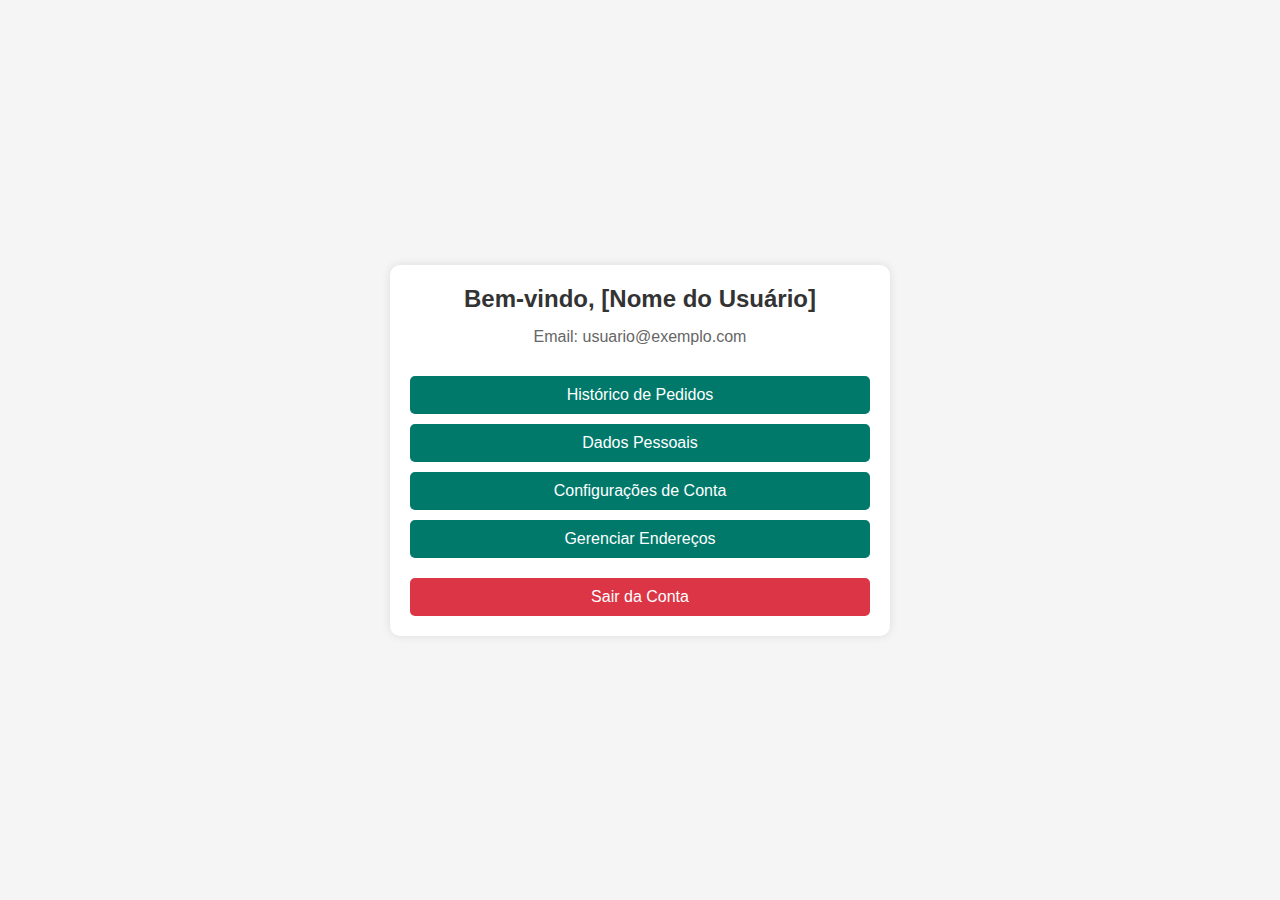
<file: area-cliente.html>
<!DOCTYPE html>
<html lang="pt-BR">
<head>
    <meta charset="UTF-8">
    <meta name="viewport" content="width=device-width, initial-scale=1.0">
    <title>Cadastro - Facin</title>
    <link rel="stylesheet" href="area-cliente.css">
</head>
<body>
  <div class="user-container">
    <h2>Bem-vindo, [Nome do Usuário]</h2>
    <p class="user-info">Email: usuario@exemplo.com</p>

    <!-- Botões para seções da área do usuário -->
    <button class="user-button" onclick="window.location.href='pedidos.html'">Histórico de Pedidos</button>
    <button class="user-button" onclick="window.location.href='dados-pessoais.html'">Dados Pessoais</button>
    <button class="user-button" onclick="window.location.href='configuracoes.html'">Configurações de Conta</button>
   <!-- Novo botão para Gerenciar Endereços -->
    <button class="user-button" onclick="window.location.href='enderecos.html'">Gerenciar Endereços</button>

    <!-- Botão de logout -->
    <button class="user-button logout-button" onclick="logout()">Sair da Conta</button>
</div>
    <script src="area-cliente.js"></script>
</body>
</file>
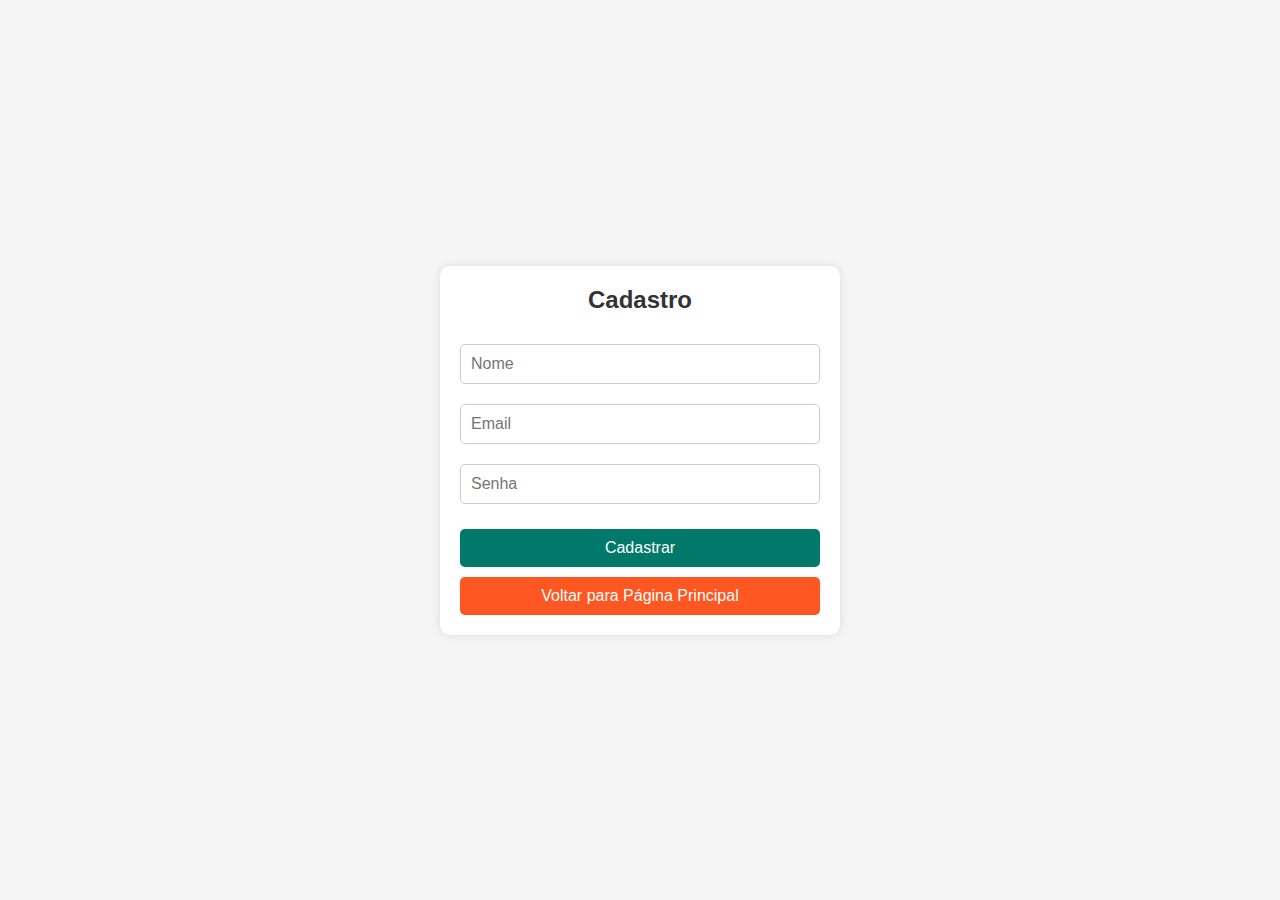
<file: cadastro.html>
<!DOCTYPE html>
<html lang="pt-BR">
<head>
    <meta charset="UTF-8">
    <meta name="viewport" content="width=device-width, initial-scale=1.0">
    <title>Login - Facin</title>
    <link rel="stylesheet" href="cadastro.css">
</head>
<body>
  <div class="register-container">
    <h2>Cadastro</h2>
    <form action="dashboard.html" method="POST">
        <input type="text" name="name" placeholder="Nome" class="input-field" required>
        <input type="email" name="email" placeholder="Email" class="input-field" required>
        <input type="password" name="password" placeholder="Senha" class="input-field" required>
        <button onclick="window.location.href='home.html'" type="submit" class="register-button">Cadastrar</button>
    </form>
    <!-- Botão Voltar para a página principal -->
    <button onclick="window.location.href='home.html'" class="back-button">Voltar para Página Principal</button>
</div>

</body>
</file>
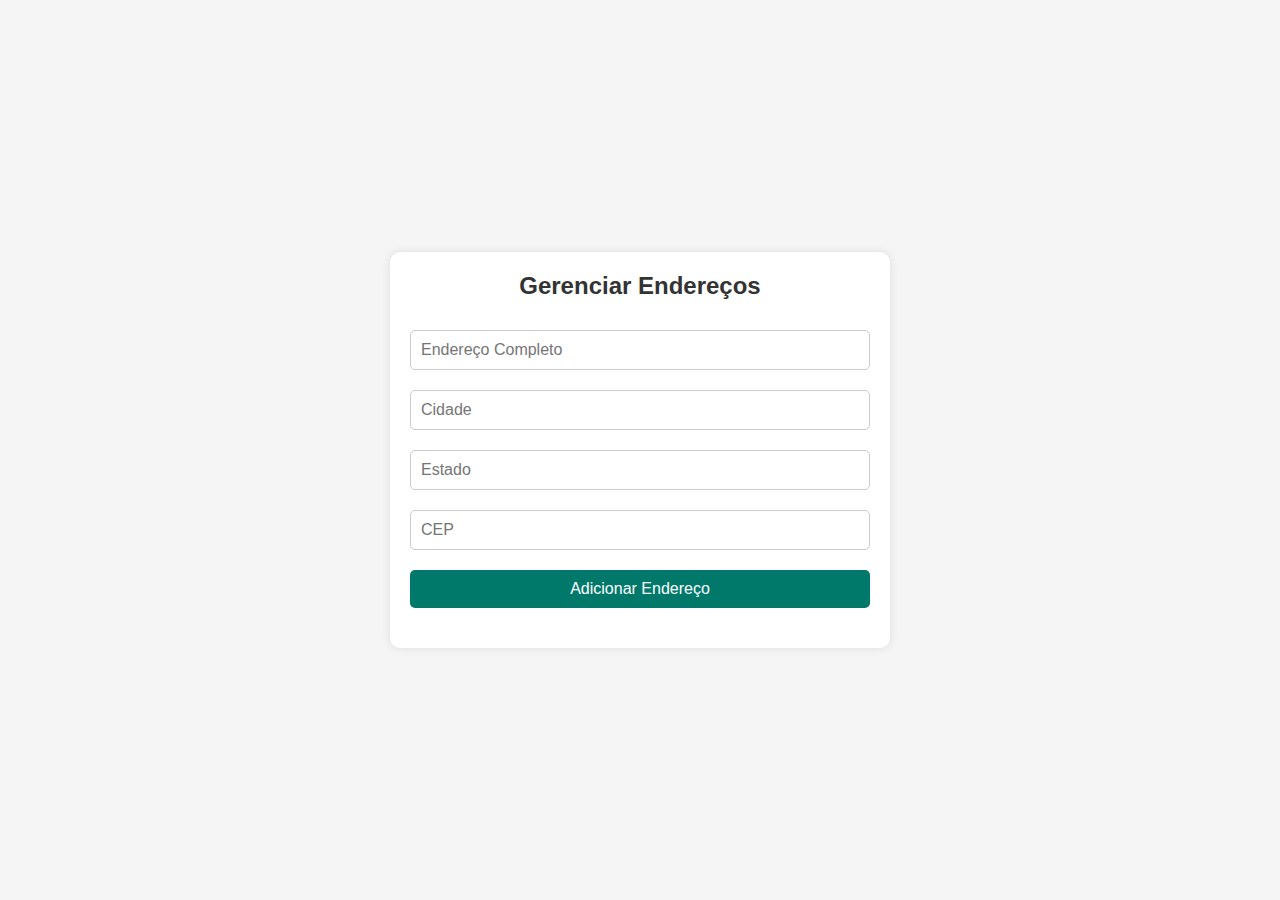
<file: enderecos.html>
<!DOCTYPE html>
<html lang="pt-BR">
<head>
    <meta charset="UTF-8">
    <meta name="viewport" content="width=device-width, initial-scale=1.0">
    <title>Cadastro - Facin</title>
    <link rel="stylesheet" href="enderecos.css">
</head>
<body>
  <div class="address-container">
    <h2>Gerenciar Endereços</h2>

    <!-- Formulário para adicionar novo endereço -->
    <input type="text" id="address" placeholder="Endereço Completo" class="input-field">
    <input type="text" id="city" placeholder="Cidade" class="input-field">
    <input type="text" id="state" placeholder="Estado" class="input-field">
    <input type="text" id="zip" placeholder="CEP" class="input-field">
    <button class="button add-button" onclick="addAddress()">Adicionar Endereço</button>

    <!-- Lista de endereços salvos -->
    <div class="address-list" id="addressList">
        <!-- Endereços serão exibidos aqui -->
    </div>
</div>
  <script src="enderecos.js"></script>
</body>
</file>
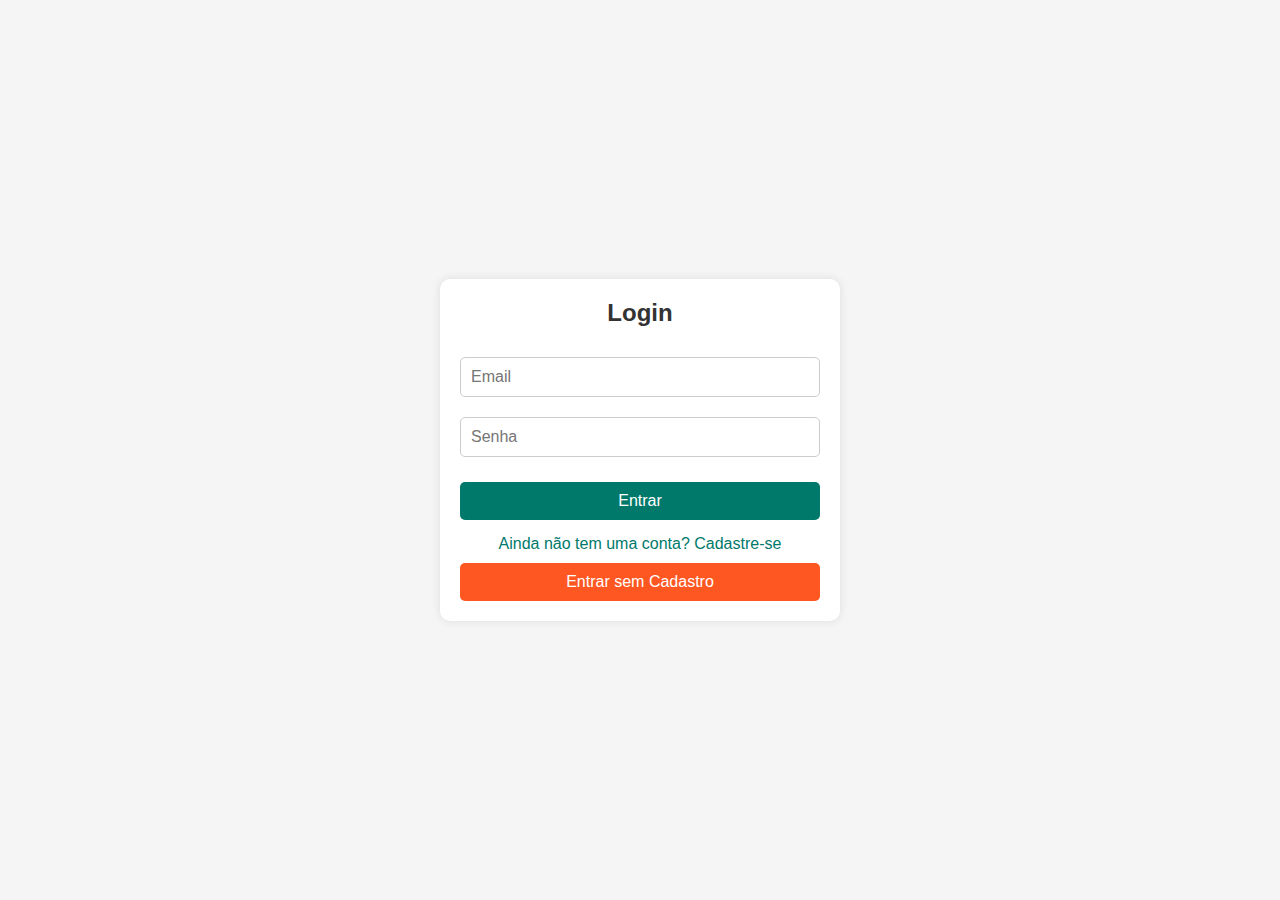
<file: login.html>
<!DOCTYPE html>
<html lang="pt-BR">
<head>
    <meta charset="UTF-8">
    <meta name="viewport" content="width=device-width, initial-scale=1.0">
    <title>Login - Facin</title>
    <link rel="stylesheet" href="login.css">
</head>
<body>
  <div class="login-container">
    <h2>Login</h2>
    <form action="dashboard.html" method="POST">
        <input type="email" name="email" placeholder="Email" class="input-field" required>
        <input type="password" name="password" placeholder="Senha" class="input-field" required>
        <button onclick="window.location.href='index.html' type="submit" class="login-button">Entrar</button>
    </form>
    <a href="cadastro.html" class="register-link">Ainda não tem uma conta? Cadastre-se</a>
    <!-- Botão Entrar sem Cadastro -->
    <button onclick="window.location.href='index.html'" class="guest-button">Entrar sem Cadastro</button>
</div>
</body>
</file>
<file: area-cliente.css>
/* Estilos gerais */
        * {
            margin: 0;
            padding: 0;
            box-sizing: border-box;
        }

        body {
            font-family: Arial, sans-serif;
            background-color: #f5f5f5;
            display: flex;
            justify-content: center;
            align-items: center;
            height: 100vh;
        }

        /* Container da Área do Usuário */
        .user-container {
            width: 100%;
            max-width: 500px;
            background-color: #fff;
            padding: 20px;
            border-radius: 10px;
            box-shadow: 0 0 10px rgba(0, 0, 0, 0.1);
            text-align: center;
        }

        .user-container h2 {
            margin-bottom: 15px;
            color: #333;
        }

        .user-info {
            font-size: 1em;
            color: #666;
            margin-bottom: 20px;
        }

        /* Botões da Área do Usuário */
        .user-button {
            width: 100%;
            padding: 10px;
            background-color: #00796b;
            color: #fff;
            border: none;
            border-radius: 5px;
            font-size: 1em;
            cursor: pointer;
            margin-top: 10px;
        }

        .user-button:hover {
            background-color: #004d40;
        }

        /* Botão de logout */
        .logout-button {
            background-color: #dc3545;
            margin-top: 20px;
        }

        .logout-button:hover {
            background-color: #c82333;
        }
</file>
<file: cadastro.css>
/* Estilos gerais */
        * {
            margin: 0;
            padding: 0;
            box-sizing: border-box;
        }

        body {
            font-family: Arial, sans-serif;
            background-color: #f5f5f5;
            display: flex;
            justify-content: center;
            align-items: center;
            height: 100vh;
        }

        /* Container do formulário de cadastro */
        .register-container {
            width: 100%;
            max-width: 400px;
            background-color: #fff;
            padding: 20px;
            border-radius: 10px;
            box-shadow: 0 0 10px rgba(0, 0, 0, 0.1);
            text-align: center;
        }

        .register-container h2 {
            margin-bottom: 20px;
            color: #333;
        }

        /* Campos de entrada */
        .input-field {
            width: 100%;
            padding: 10px;
            margin: 10px 0;
            border: 1px solid #ccc;
            border-radius: 5px;
            font-size: 1em;
        }

        /* Botão de cadastro */
        .register-button {
            width: 100%;
            padding: 10px;
            background-color: #00796b;
            color: #fff;
            border: none;
            border-radius: 5px;
            font-size: 1em;
            cursor: pointer;
            margin-top: 15px;
        }

        .register-button:hover {
            background-color: #004d40;
        }

        /* Botão "Voltar" */
        .back-button {
            width: 100%;
            padding: 10px;
            background-color: #ff5722;
            color: #fff;
            border: none;
            border-radius: 5px;
            font-size: 1em;
            cursor: pointer;
            margin-top: 10px;
        }

        .back-button:hover {
            background-color: #e64a19;
        }
</file>
<file: enderecos.css>
/* Estilos gerais */
        * {
            margin: 0;
            padding: 0;
            box-sizing: border-box;
        }

        body {
            font-family: Arial, sans-serif;
            background-color: #f5f5f5;
            display: flex;
            justify-content: center;
            align-items: center;
            height: 100vh;
        }

        .address-container {
            width: 100%;
            max-width: 500px;
            background-color: #fff;
            padding: 20px;
            border-radius: 10px;
            box-shadow: 0 0 10px rgba(0, 0, 0, 0.1);
            text-align: center;
        }

        .address-container h2 {
            margin-bottom: 20px;
            color: #333;
        }

        /* Campo de entrada para adicionar novo endereço */
        .input-field {
            width: 100%;
            padding: 10px;
            margin: 10px 0;
            border: 1px solid #ccc;
            border-radius: 5px;
            font-size: 1em;
        }

        /* Botões */
        .button {
            width: 100%;
            padding: 10px;
            margin-top: 10px;
            font-size: 1em;
            border: none;
            border-radius: 5px;
            cursor: pointer;
            color: #fff;
        }

        .add-button {
            background-color: #00796b;
        }

        .add-button:hover {
            background-color: #004d40;
        }

        .edit-button {
            background-color: #ffc107;
        }

        .edit-button:hover {
            background-color: #e0a800;
        }

        .delete-button {
            background-color: #dc3545;
            margin-top: 5px;
        }

        .delete-button:hover {
            background-color: #c82333;
        }

        /* Lista de endereços */
        .address-list {
            margin-top: 20px;
            text-align: left;
        }

        .address-item {
            background-color: #f8f9fa;
            border: 1px solid #e0e0e0;
            border-radius: 5px;
            padding: 15px;
            margin-bottom: 10px;
        }

        .address-actions {
            margin-top: 10px;
        }
</file>
<file: login.css>
/* Estilos gerais */
        * {
            margin: 0;
            padding: 0;
            box-sizing: border-box;
        }

        body {
            font-family: Arial, sans-serif;
            background-color: #f5f5f5;
            display: flex;
            justify-content: center;
            align-items: center;
            height: 100vh;
        }

        /* Container do formulário de login */
        .login-container {
            width: 100%;
            max-width: 400px;
            background-color: #fff;
            padding: 20px;
            border-radius: 10px;
            box-shadow: 0 0 10px rgba(0, 0, 0, 0.1);
            text-align: center;
        }

        .login-container h2 {
            margin-bottom: 20px;
            color: #333;
        }

        /* Campos de entrada */
        .input-field {
            width: 100%;
            padding: 10px;
            margin: 10px 0;
            border: 1px solid #ccc;
            border-radius: 5px;
            font-size: 1em;
        }

        /* Botão de login */
        .login-button {
            width: 100%;
            padding: 10px;
            background-color: #00796b;
            color: #fff;
            border: none;
            border-radius: 5px;
            font-size: 1em;
            cursor: pointer;
            margin-top: 15px;
        }

        .login-button:hover {
            background-color: #004d40;
        }

        /* Link para registro */
        .register-link {
            display: block;
            margin-top: 15px;
            color: #00796b;
            text-decoration: none;
        }

        .register-link:hover {
            text-decoration: underline;
        }

        /* Botão "Entrar sem Cadastro" */
        .guest-button {
            width: 100%;
            padding: 10px;
            background-color: #ff5722;
            color: #fff;
            border: none;
            border-radius: 5px;
            font-size: 1em;
            cursor: pointer;
            margin-top: 10px;
        }

        .guest-button:hover {
            background-color: #e64a19;
        }
</file>
